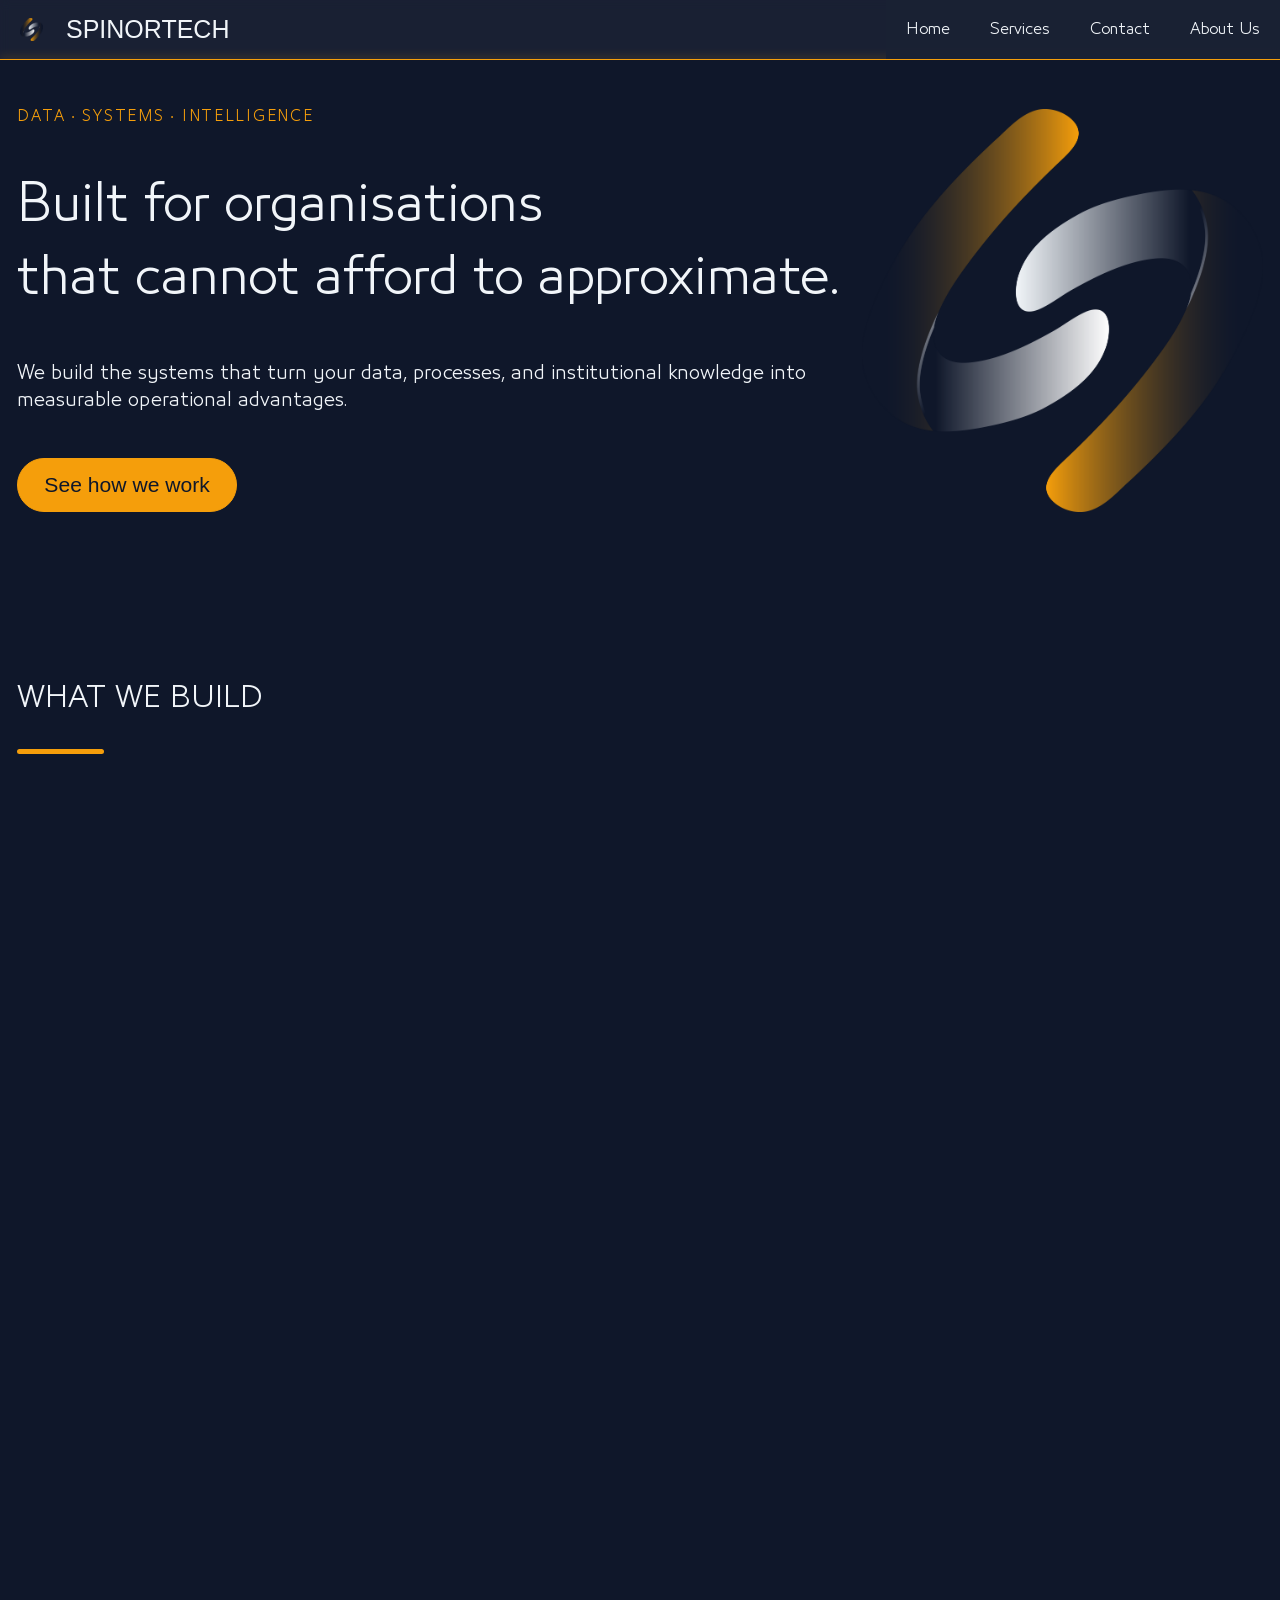
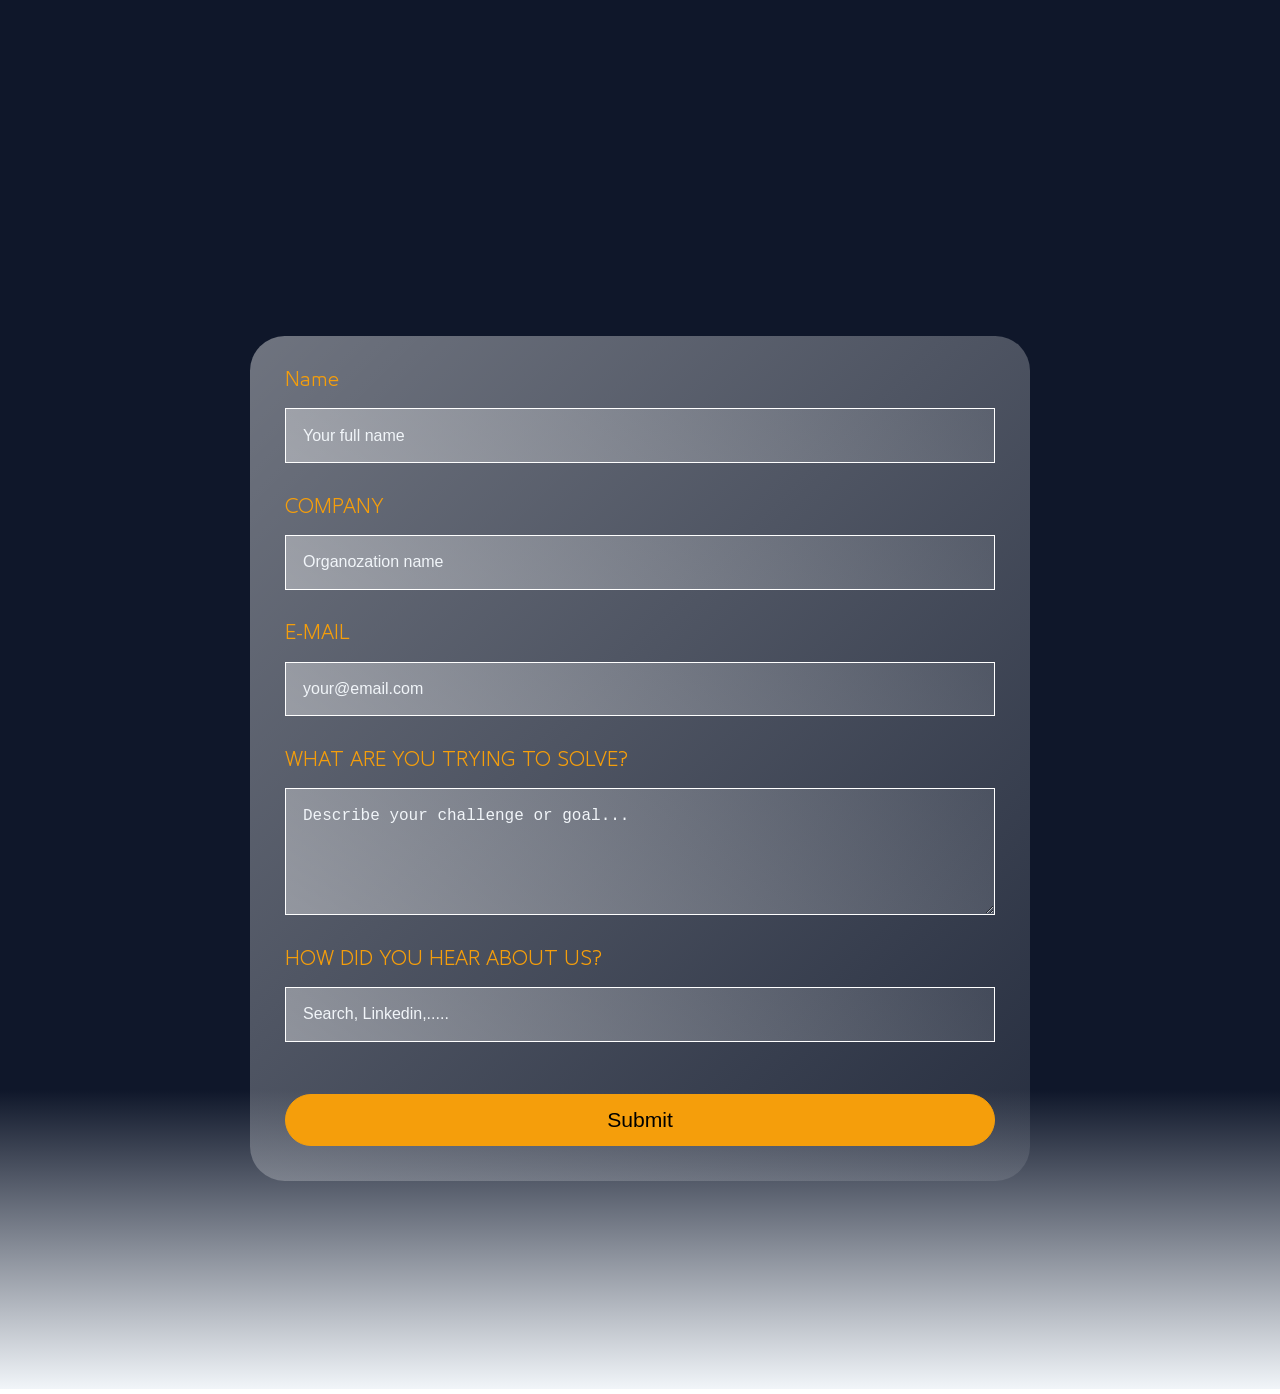
<file: index.html>
<!doctype html>
<html lang="en" id="html">
  <head>
    <meta charset="UTF-8" />
    <meta
      property="og:title"
      content="B2B Technology / Data-Driven Marketing Services"
    />
    <meta property="og:url" content="https://spinortech.io" />
    <meta
      property="og:description"
      content="Intelligent Marketing, Data Analysis, and Digital Automation for small and medium businesses."
    />

    <meta property="og:image" content="public/icon.jpeg" />
    <meta property="og:image:url" content="public/icon.jpeg" />
    <meta property="og:image:width" content="1200" />
    <meta property="og:image:height" content="630" />
    <meta property="og:type" content="website" />
    <meta name="viewport" content="width=device-width, initial-scale=1.0" />
    <meta
      name="description"
      content="We connect marketing actions directly to revenue outcomes using end-to-end data pipelines, not vanity metrics. Most intelligent marketing teams stop at dashboards. Spinortech closes the causal loop."
    />
    <meta property="fb:app_id" content="966242223397117" />
    <meta name="author" content="Spinortech" />
    <meta
      name="keywords"
      content="Intelligent Marketing, Data Analysis, and Digital Automation for small and medium businesses."
    />
    <link rel="icon" type="image/x-icon" href="public/icon_no_pad.png" />
    <link rel="stylesheet" type="text/css" href="./CSS/navbar.css" />
    <link rel="stylesheet" type="text/css" href="./CSS/slider.css" />
    <link rel="stylesheet" type="text/css" href="./CSS/index.css" />
    <link rel="stylesheet" type="text/css" href="./CSS/form.css" />
    <link rel="stylesheet" type="text/css" href="./CSS/spinner.css" />
    <title>Spinortech | Home</title>
  </head>
  <script src="https://formgrid.dev/embed.js" async></script>
  <script src="FetchForm.js" defer></script>
  <script src="https://unpkg.com/aos@2.3.1/dist/aos.js"></script>
  <link href="https://unpkg.com/aos@2.3.1/dist/aos.css" rel="stylesheet" />

  <script src="index.js" defer></script>
  <!-- Body -->

  <body class="home">
    <nav>
      <div class="navbar" id="navbar">
        <button class="logo" onclick="window.location.href = './'">
          <img
            src="public/icon.webp"
            alt="Spinortech Logo"
            class="logo-image"
          />
          <div class="logoName">SPINORTECH</div>
        </button>

        <ul class="nav-links" id="NavDropMenu">
          <li>
            <a href="./"><span class="RaiseLine">Home</span></a>
          </li>
          <li>
            <a href="./services"><span class="RaiseLine">Services</span></a>
          </li>
          <li>
            <a href="./contact"><span class="RaiseLine">Contact</span></a>
          </li>
          <li>
            <a href="./about"><span class="RaiseLine">About Us</span></a>
          </li>
        </ul>
        <button
          class="NavDropButton"
          id="NavDropButton"
          onclick="DropDownFunction()"
        >
          <div class="hamburger" id="hamburger">
            <span></span>
            <span></span>
            <span></span>
          </div>
        </button>
      </div>
    </nav>

    <div class="slider_container">
      <div class="slider_container_wrapper">
        <header class="background_logo_right fadeIn">
          <div class="hero">
            <div class="description">DATA ⋅ SYSTEMS ⋅ INTELLIGENCE</div>
            <div class="display">
              Built for organisations <br />
              that cannot afford to approximate.
            </div>
            <p>
              We build the systems that turn your data, processes, and
              institutional knowledge into measurable operational advantages.
            </p>
            <button class="CTA_button">
              <a href="./services" class="cta-button">See how we work</a>
            </button>
          </div>
        </header>

        <section>
          <h2 class="bgc" data-aos="fade-up">WHAT WE BUILD</h2>
          <div class="line_division_short" data-aos="fade-up"></div>
          <div class="list_of_boxes" data-aos="fade-up">
            <div class="section_box" data-aos="fade-up">
              <p class="sc">01</p>
              <h3 class="bdf">Local Language Models</h3>
              <p class="ft">
                An AI that knows your field. Built from your documents - not the
                internet. Deployed on your infrastructure.
              </p>
            </div>
            <div class="section_box" data-aos="fade-up">
              <p class="sc">02</p>
              <h3 class="bdf">Intelligent Marketing</h3>
              <p class="ft">
                Marketing decisions grounded incausality, not correlation. We
                measure what causes revenue.
              </p>
            </div>
            <div class="section_box" data-aos="fade-up">
              <p class="sc">03</p>
              <h3 class="bdf">Digital Automation</h3>
              <p class="ft">
                We eliminate workflows, not just automate steps. Operational
                pipelines that scale without headcount.
              </p>
            </div>
          </div>
        </section>
      </div>

      <div class="full_width_section" data-aos="fade-up">
        <div class="slider_container_wrapper">
          <div class="full_width_content">
            <div class="left_description" data-aos="fade-up">
              <h2 class="sc">HOW WE THINK</h2>
              <div class="line_division_short"></div>
              <h3>The Spinortech standard</h3>
            </div>
            <div class="enumerate_bullets" data-aos="fade-up">
              <div class="enumerate_item">
                • We ask pointed questions before offering solutions.
              </div>
              <div class="enumerate_item">
                • We push back on vague goals and replace them with measurable
                ones.
              </div>

              <div class="enumerate_item">
                • We prefer fewer promises and stricter accountability..
              </div>

              <div class="enumerate_item">
                • We treat decisions as hypotheses to be tested, not options to
                be defended.
              </div>
            </div>
          </div>
        </div>
      </div>
      <div class="slider_container_wrapper">
        <section>
          <h2 class="sc_on_desktop_h1" data-aos="fade-up">
            We start with a conversation, not a pitch.
          </h2>
          <p class="ft indent" data-aos="fade-up">
            Tell us what you are working with your data, <br />
            your constraints,your goals.<br />
            We will tell you honestly whether we can help.
          </p>
          <div class="indent ft" data-aos="fade-up">
            <span class="sc">―</span> No sales call. No deck. Just a
            conversation.<br />
            <span class="sc">―</span> We will tell you if we are not the right
            fit.<br />
            <span class="sc">―</span> Every engagement begins with a
            diagnostic.<br />
          </div>
          <!--  Form  -->
          <form id="contactForm">
            <label for="client_name">Name</label>
            <input
              class="inputAllTypes"
              type="text"
              id="client_name"
              name="client_name"
              value=""
              placeholder="Your full name"
            />
            <label for="client_company">COMPANY</label>
            <input
              class="inputAllTypes"
              type="text"
              id="client_company"
              name="client_company"
              value=""
              placeholder="Organozation name"
            />

            <!-- Honeypot Field (Invisible to humans) -->
            <div class="secondary_email">
              <label for="client_secondary_email">Secondary email</label>
              <input
                autocomplete="off"
                class="inputAllTypes"
                type="email"
                id="client_secondary_email"
                name="client_secondary_email"
                value=""
                placeholder="your@email.com"
              />
            </div>
            <label for="client_email">E-MAIL</label>
            <input
              class="inputAllTypes"
              type="email"
              id="client_email"
              name="client_email"
              value=""
              placeholder="your@email.com"
            />
            <label for="client_challenge">WHAT ARE YOU TRYING TO SOLVE?</label>
            <textarea
              class="inputAllTypes"
              id="client_challenge"
              name="client_challenge"
              value=""
              placeholder="Describe your challenge or goal..."
              rows="5"
              cols="50"
            ></textarea>
            <label for="client_hear_about">HOW DID YOU HEAR ABOUT US?</label>
            <input
              class="inputAllTypes"
              type="text"
              id="client_hear_about"
              name="client_hear_about"
              value=""
              placeholder="Search, Linkedin,....."
            />
            <div id="formMessage"></div>
            <input type="submit" value="Submit" class="CTA_button submit" />
          </form>
        </section>
        <div style="padding-top: 4rem"></div>
      </div>
    </div>
  </body>
  <script>
    AOS.init();
  </script>
</html>
</file>
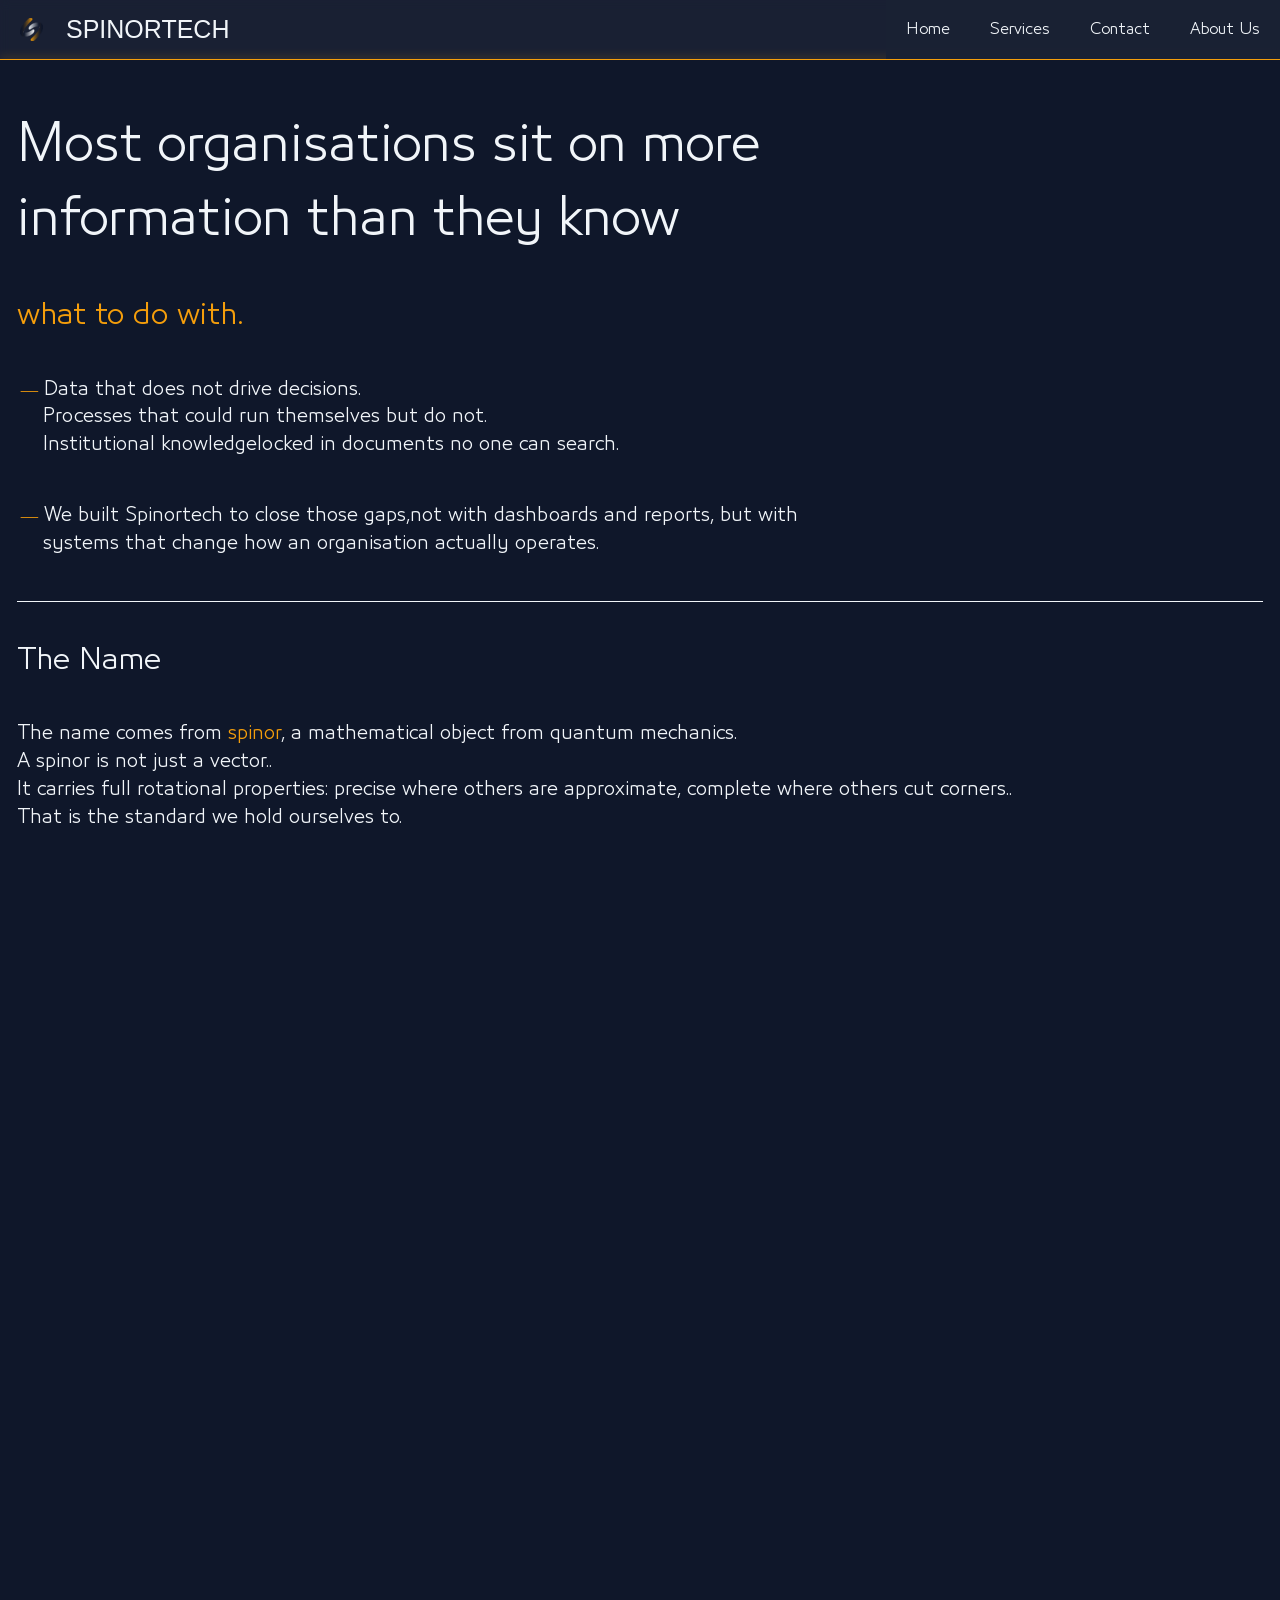
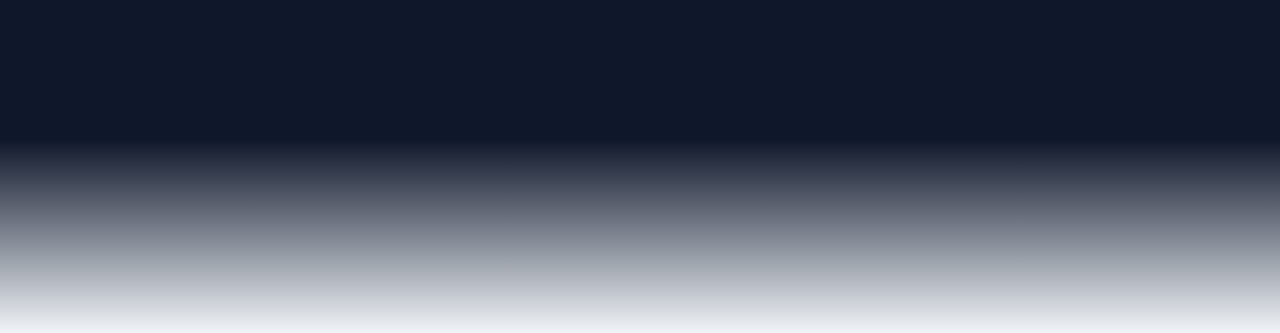
<file: about.html>
<!doctype html>
<html lang="en" id="html">
  <head>
    <meta charset="UTF-8" />
    <meta
      property="og:title"
      content="B2B Technology / Data-Driven Marketing Services"
    />
    <meta property="og:url" content="https://spinortech.io" />
    <meta
      property="og:description"
      content="Intelligent Marketing, Data Analysis, and Digital Automation for small and medium businesses."
    />
    <meta property="og:image" content="public/icon.jpeg" />
    <meta property="og:image:url" content="public/icon.jpeg" />
    <meta property="og:image:width" content="1200" />
    <meta property="og:image:height" content="630" />
    <meta property="og:type" content="website" />
    <meta name="viewport" content="width=device-width, initial-scale=1.0" />
    <meta
      name="description"
      content="We connect marketing actions directly to revenue outcomes using end-to-end data pipelines, not vanity metrics. Most intelligent marketing teams stop at dashboards. Spinortech closes the causal loop."
    />
    <meta property="fb:app_id" content="966242223397117" />
    <meta name="author" content="Spinortech" />
    <meta
      name="keywords"
      content="Intelligent Marketing, Data Analysis, and Digital Automation for small and medium businesses."
    />
    <link rel="icon" type="image/x-icon" href="public/icon_no_pad.png" />
    <link rel="stylesheet" type="text/css" href="./CSS/navbar.css" />
    <link rel="stylesheet" type="text/css" href="./CSS/slider.css" />
    <link rel="stylesheet" type="text/css" href="./CSS/index.css" />
    <link rel="stylesheet" type="text/css" href="./CSS/form.css" />
    <title>Spinortech | About</title>
  </head>
  <script src="https://unpkg.com/aos@2.3.1/dist/aos.js"></script>
  <link href="https://unpkg.com/aos@2.3.1/dist/aos.css" rel="stylesheet" />
  <script src="index.js" defer></script>
  <!-- Body -->

  <body class="about">
    <nav>
      <div class="navbar" id="navbar">
        <button class="logo" onclick="window.location.href = './'">
          <img
            src="public/icon.webp"
            alt="Spinortech Logo"
            class="logo-image"
          />
          <div class="logoName">SPINORTECH</div>
        </button>

        <ul class="nav-links" id="NavDropMenu">
          <li>
            <a href="./"><span class="RaiseLine">Home</span></a>
          </li>
          <li>
            <a href="./services"><span class="RaiseLine">Services</span></a>
          </li>
          <li>
            <a href="./contact"><span class="RaiseLine">Contact</span></a>
          </li>
          <li>
            <a href="./about"><span class="RaiseLine">About Us</span></a>
          </li>
        </ul>
        <button
          class="NavDropButton"
          id="NavDropButton"
          onclick="DropDownFunction()"
        >
          <div class="hamburger" id="hamburger">
            <span></span>
            <span></span>
            <span></span>
          </div>
        </button>
      </div>
    </nav>

    <div class="slider_container">
      <div class="slider_container_wrapper">
        <header>
          <div class="flex_gap_normal">
            <div class="hero fadeIn" style="padding: 0">
              <div class="display">
                Most organisations sit on more information than they know
              </div>
              <h2 class="sc">what to do with.</h2>
              <p class="indent" style="text-indent: -1.3rem">
                <span class="sc">―</span>
                Data that does not drive decisions.
                <br />
                Processes that could run themselves but do not. <br />
                Institutional knowledgelocked in documents no one can search.
              </p>

              <p class="indent" style="text-indent: -1.3rem">
                <span class="sc">―</span>
                We built Spinortech to close those gaps,not with dashboards and
                reports, but with systems that change how an organisation
                actually operates.
              </p>
            </div>
            <div class="line_division_long" data-aos="fade-up"></div>
            <h2 data-aos="fade-up">The Name</h2>
            <p data-aos="fade-up">
              The name comes from <span class="sc">spinor</span>, a mathematical
              object from quantum mechanics.<br />
              A spinor is not just a vector..<br />
              It carries full rotational properties: precise where others are
              approximate, complete where others cut corners..<br />
              That is the standard we hold ourselves to.
            </p>

            <div class="line_division_long" data-aos="fade-up"></div>
            <h2 data-aos="fade-up">Philosophy</h2>
            <div class="boxes-45" data-aos="fade-up">
              <div class="section_box_dark">
                <p class="ft">
                  We ask pointed questions before offering solutions
                </p>
              </div>
              <div class="section_box_dark">
                <p class="ft">
                  We push back on vague goals and replace them with measurable
                  ones.
                </p>
              </div>
              <div class="section_box_dark">
                <p class="ft">
                  We prefer fewer promises and stricter accountability.
                </p>
              </div>
              <div class="section_box_dark">
                <p class="ft">
                  We treat decisions as hypotheses to be tested, not opinions to
                  be defended.
                </p>
              </div>
            </div>

            <div class="line_division_long" data-aos="fade-up"></div>
            <h2 data-aos="fade-up">Who We Work With?</h2>
            <div class="enumerate_bullets indent" data-aos="fade-up">
              <p>• We ask pointed questions before offering solutions.<br /></p>
              <p>
                • We push back on vague goals and replace them with measurable
                ones.<br />
              </p>
              <p>
                • We prefer fewer promises and stricter accountability. <br />
              </p>

              <p>
                • We treat decisions as hypotheses to be tested, not opinions to
                be defended.
              </p>
            </div>

            <button class="CTA_button" data-aos="fade-up">
              <a href="./contact" class="cta-button">Start a conversations</a>
            </button>
          </div>
        </header>
        <div style="padding-top: 4rem"></div>
      </div>
    </div>
  </body>
  <script>
    AOS.init();
  </script>
</html>
</file>
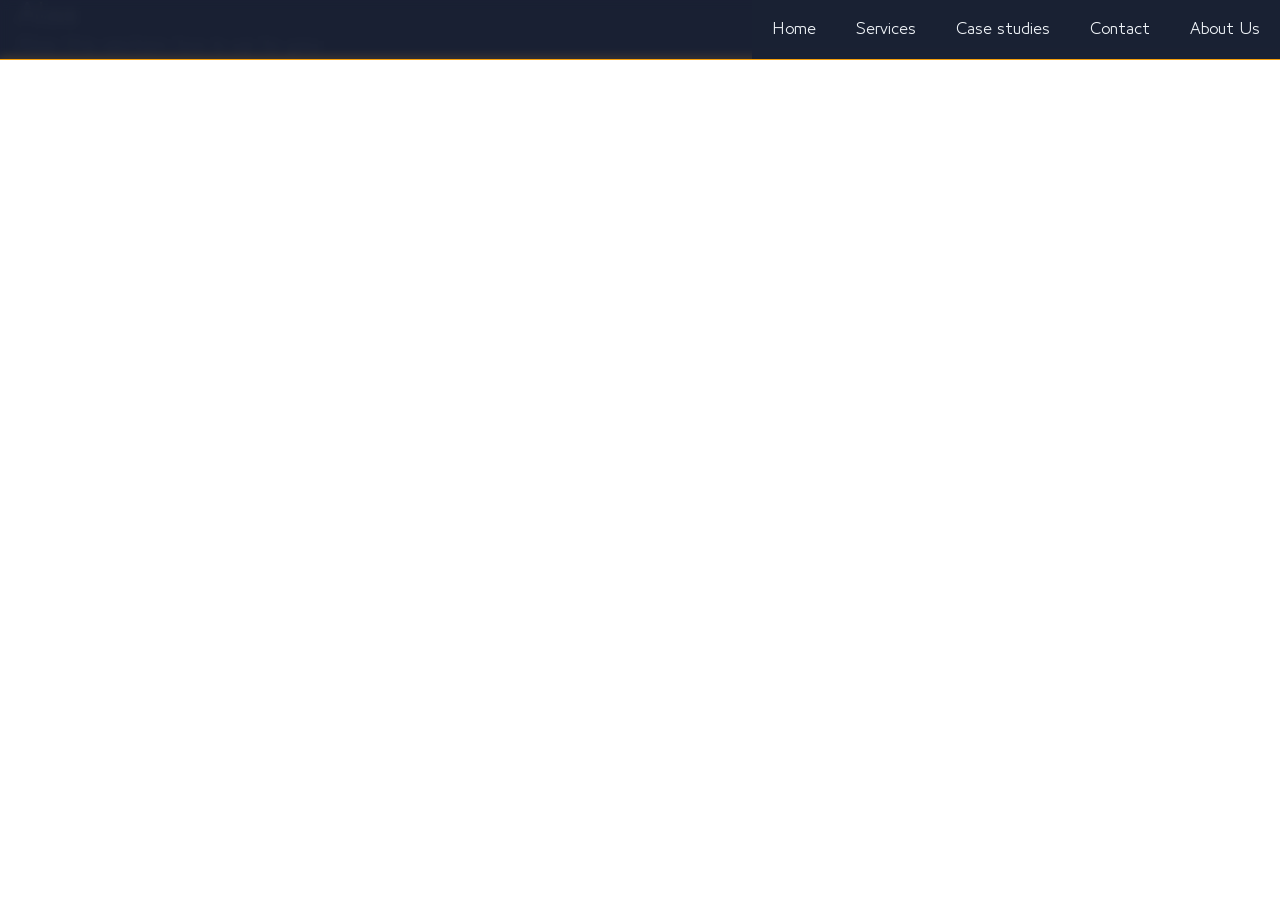
<file: case-studies.html>
<!doctype html>
<html lang="en" id="html" class="contact">
  <head>
    <meta charset="UTF-8" />
    <meta
      property="og:title"
      content="B2B Technology / Data-Driven Marketing Services"
    />
    <meta property="og:url" content="/spinortech/" />
    <meta
      property="og:description"
      content="Intelligent Marketing, Data Analysis, and Digital Automation for small and medium businesses."
    />
    <meta property="og:image" content="public/icon.jpeg" />
    <meta property="og:image:url" content="public/icon.jpeg" />
    <meta property="og:image:width" content="1200" />
    <meta property="og:image:height" content="630" />
    <meta property="og:type" content="website" />
    <meta name="viewport" content="width=device-width, initial-scale=1.0" />
    <meta
      name="description"
      content="We connect marketing actions directly to revenue outcomes using end-to-end data pipelines, not vanity metrics. Most intelligent marketing teams stop at dashboards. Spinortech closes the causal loop."
    />
    <meta property="fb:app_id" content="966242223397117" />
    <meta name="author" content="Spinortech" />
    <meta
      name="keywords"
      content="Intelligent Marketing, Data Analysis, and Digital Automation for small and medium businesses."
    />
    <link rel="icon" type="image/x-icon" href="public/icon_no_pad.png" />
    <link rel="stylesheet" type="text/css" href="./CSS/navbar.css" />
    <link rel="stylesheet" type="text/css" href="./CSS/slider.css" />
    <link rel="stylesheet" type="text/css" href="./CSS/index.css" />
    <title>Spinortech | Case studies</title>
  </head>
  <script src="index.js" defer></script>

  <body>
    <nav>
      <div class="navbar">
        <button class="logo" onclick="window.location.href = './'">
          <!-- <img
            src="public/icon.webp"
            alt="Spinortech Logo"
            class="logo-image"
          />
          <div class="logoName">Spinortech</div> -->
        </button>
        <ul class="nav-links" id="NavDropMenu">
          <li><a href="./">Home</a></li>
          <li><a href="./services">Services</a></li>
          <li><a href="./case-studies">Case studies</a></li>
          <li><a href="./contact">Contact</a></li>
          <li><a href="./about">About Us</a></li>
        </ul>
        <button
          class="NavDropButton"
          id="NavDropButton"
          onclick="DropDownFunction()"
        >
          ☰
        </button>
      </div>
    </nav>

    <div class="slider_container" id="slider_container">
      <section class="solution_who_we">
        <div class="solution_statement">
          <h2>Alaa</h2>
          <p>Alaa this section too is up to you</p>
        </div>
      </section>
    </div>
  </body>
</html>
</file>
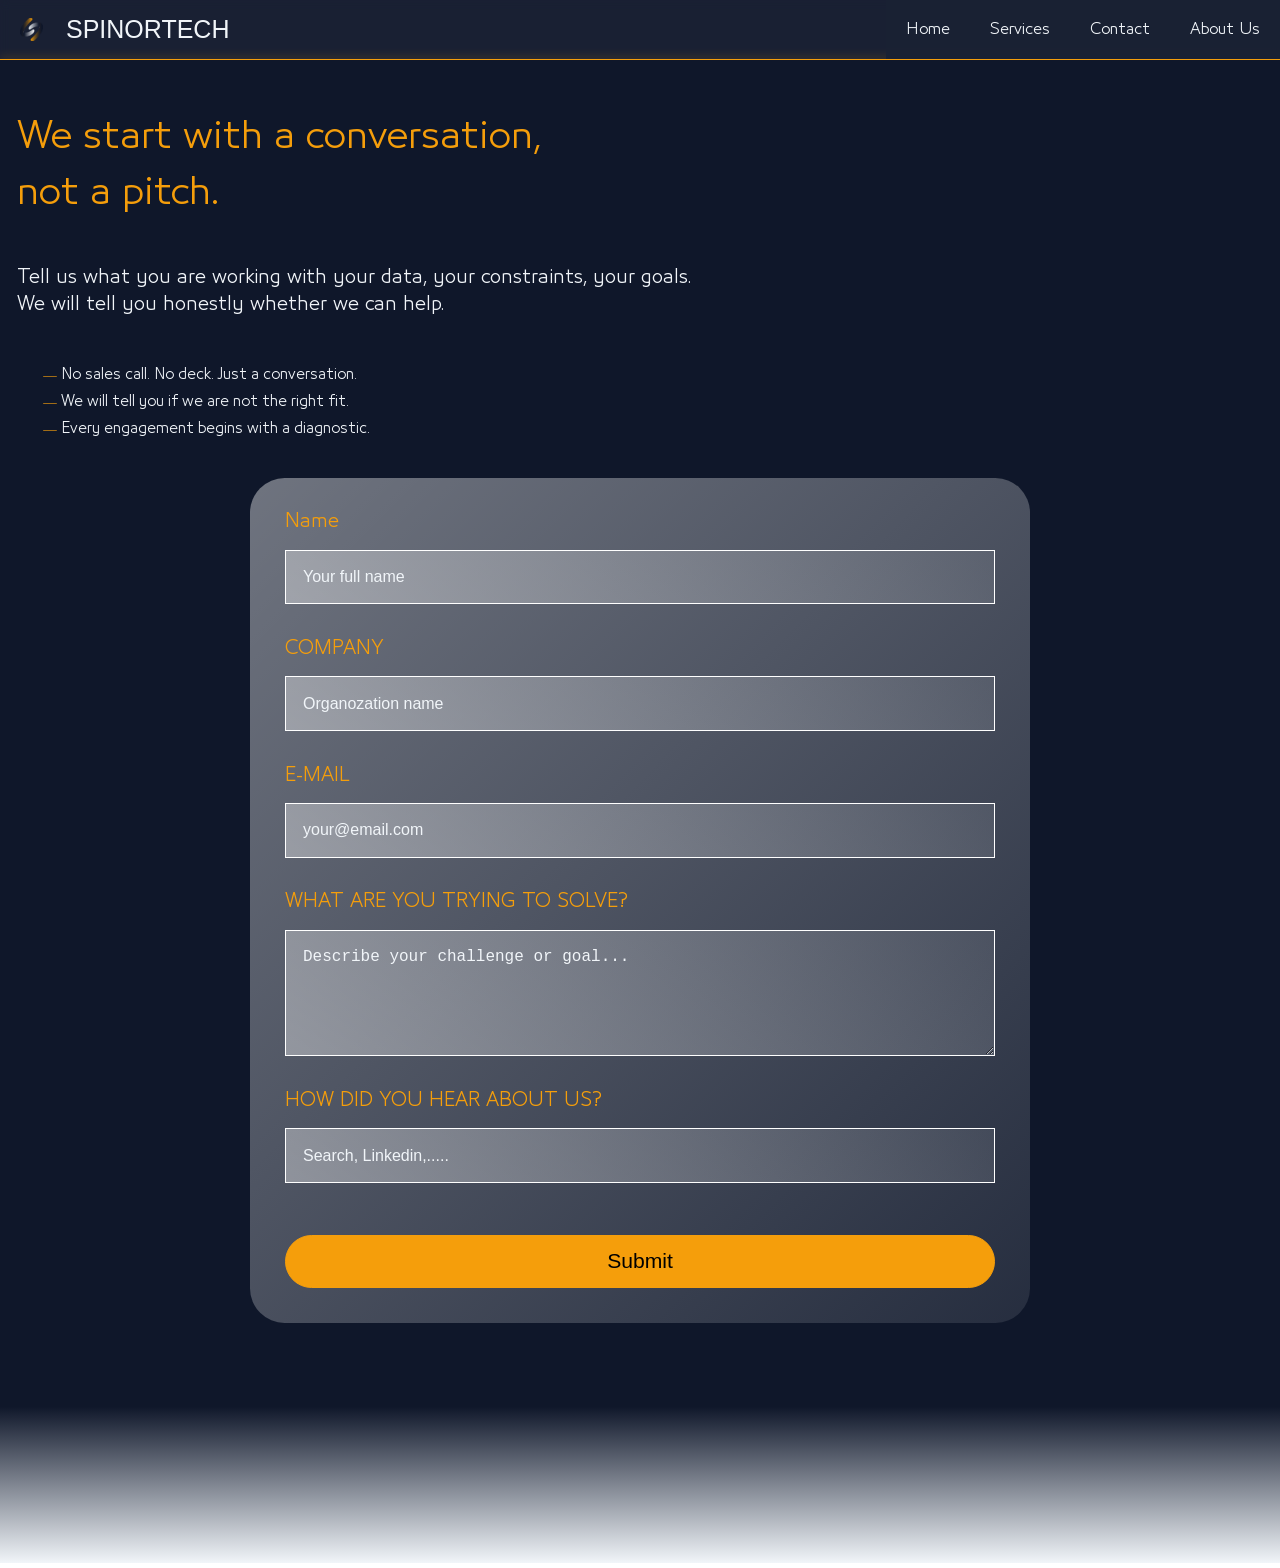
<file: contact.html>
<!doctype html>
<html lang="en" id="html">
  <head>
    <meta charset="UTF-8" />
    <meta
      property="og:title"
      content="B2B Technology / Data-Driven Marketing Services"
    />
    <meta property="og:url" content="https://spinortech.io" />
    <meta
      property="og:description"
      content="Intelligent Marketing, Data Analysis, and Digital Automation for small and medium businesses."
    />
    <meta property="og:image" content="public/icon.jpeg" />
    <meta property="og:image:url" content="public/icon.jpeg" />
    <meta property="og:image:width" content="1200" />
    <meta property="og:image:height" content="630" />
    <meta property="og:type" content="website" />
    <meta name="viewport" content="width=device-width, initial-scale=1.0" />
    <meta
      name="description"
      content="We connect marketing actions directly to revenue outcomes using end-to-end data pipelines, not vanity metrics. Most intelligent marketing teams stop at dashboards. Spinortech closes the causal loop."
    />
    <meta property="fb:app_id" content="966242223397117" />
    <meta name="author" content="Spinortech" />
    <meta
      name="keywords"
      content="Intelligent Marketing, Data Analysis, and Digital Automation for small and medium businesses."
    />
    <link rel="icon" type="image/x-icon" href="public/icon_no_pad.png" />
    <link rel="stylesheet" type="text/css" href="./CSS/navbar.css" />
    <link rel="stylesheet" type="text/css" href="./CSS/slider.css" />
    <link rel="stylesheet" type="text/css" href="./CSS/index.css" />
    <link rel="stylesheet" type="text/css" href="./CSS/form.css" />
    <link rel="stylesheet" type="text/css" href="./CSS/spinner.css" />
    <title>Spinortech | Contact</title>
  </head>
  <script src="https://formgrid.dev/embed.js" async></script>
  <script src="https://unpkg.com/aos@2.3.1/dist/aos.js"></script>
  <link href="https://unpkg.com/aos@2.3.1/dist/aos.css" rel="stylesheet" />

  <script src="index.js" defer></script>
  <script src="FetchForm.js" defer></script>
  <!-- Body -->

  <body class="contact">
    <nav>
      <div class="navbar" id="navbar">
        <button class="logo" onclick="window.location.href = './'">
          <img
            src="public/icon.webp"
            alt="Spinortech Logo"
            class="logo-image"
          />
          <div class="logoName">SPINORTECH</div>
        </button>

        <ul class="nav-links" id="NavDropMenu">
          <li>
            <a href="./"><span class="RaiseLine">Home</span></a>
          </li>
          <li>
            <a href="./services"><span class="RaiseLine">Services</span></a>
          </li>
          <li>
            <a href="./contact"><span class="RaiseLine">Contact</span></a>
          </li>
          <li>
            <a href="./about"><span class="RaiseLine">About Us</span></a>
          </li>
        </ul>
        <button
          class="NavDropButton"
          id="NavDropButton"
          onclick="DropDownFunction()"
        >
          <div class="hamburger" id="hamburger">
            <span></span>
            <span></span>
            <span></span>
          </div>
        </button>
      </div>
    </nav>

    <div class="slider_container">
      <div class="slider_container_wrapper">
        <header>
          <div class="hero">
            <div>
              <h3 class="sc bd-700 dsn_desktop">GET IN TOUCH</h3>
              <div class="display sc_on_desktop_h1 fadeIn">
                We start with a conversation, <br />
                not a pitch.
              </div>
            </div>
            <p class="fadeIn">
              Tell us what you are working with your data, your constraints,
              your goals.<br />
              We will tell you honestly whether we can help.
            </p>
            <div class="indent ft fadeIn">
              <span class="sc">―</span> No sales call. No deck. Just a
              conversation.<br />
              <span class="sc">―</span> We will tell you if we are not the right
              fit.<br />
              <span class="sc">―</span> Every engagement begins with a
              diagnostic.<br />
            </div>
          </div>
          <!--  Form  -->
          <form id="contactForm">
            <label for="client_name">Name</label>
            <input
              class="inputAllTypes"
              type="text"
              id="client_name"
              name="client_name"
              value=""
              placeholder="Your full name"
            />
            <label for="client_company">COMPANY</label>
            <input
              class="inputAllTypes"
              type="text"
              id="client_company"
              name="client_company"
              value=""
              placeholder="Organozation name"
            />

            <!-- Honeypot Field (Invisible to humans) -->
            <div class="secondary_email">
              <label for="client_secondary_email">Secondary email</label>
              <input
                autocomplete="off"
                class="inputAllTypes"
                type="email"
                id="client_secondary_email"
                name="client_secondary_email"
                value=""
                placeholder="your@email.com"
              />
            </div>
            <label for="client_email">E-MAIL</label>
            <input
              class="inputAllTypes"
              type="email"
              id="client_email"
              name="client_email"
              value=""
              placeholder="your@email.com"
            />
            <label for="client_challenge">WHAT ARE YOU TRYING TO SOLVE?</label>
            <textarea
              class="inputAllTypes"
              id="client_challenge"
              name="client_challenge"
              value=""
              placeholder="Describe your challenge or goal..."
              rows="5"
              cols="50"
            ></textarea>
            <label for="client_hear_about">HOW DID YOU HEAR ABOUT US?</label>
            <input
              class="inputAllTypes"
              type="text"
              id="client_hear_about"
              name="client_hear_about"
              value=""
              placeholder="Search, Linkedin,....."
            />
            <div id="formMessage"></div>
            <input type="submit" value="Submit" class="CTA_button submit" />
          </form>
        </header>
        <div style="padding-top: 4rem"></div>
      </div>
    </div>
  </body>
  <script>
    AOS.init();
  </script>
</html>
</file>
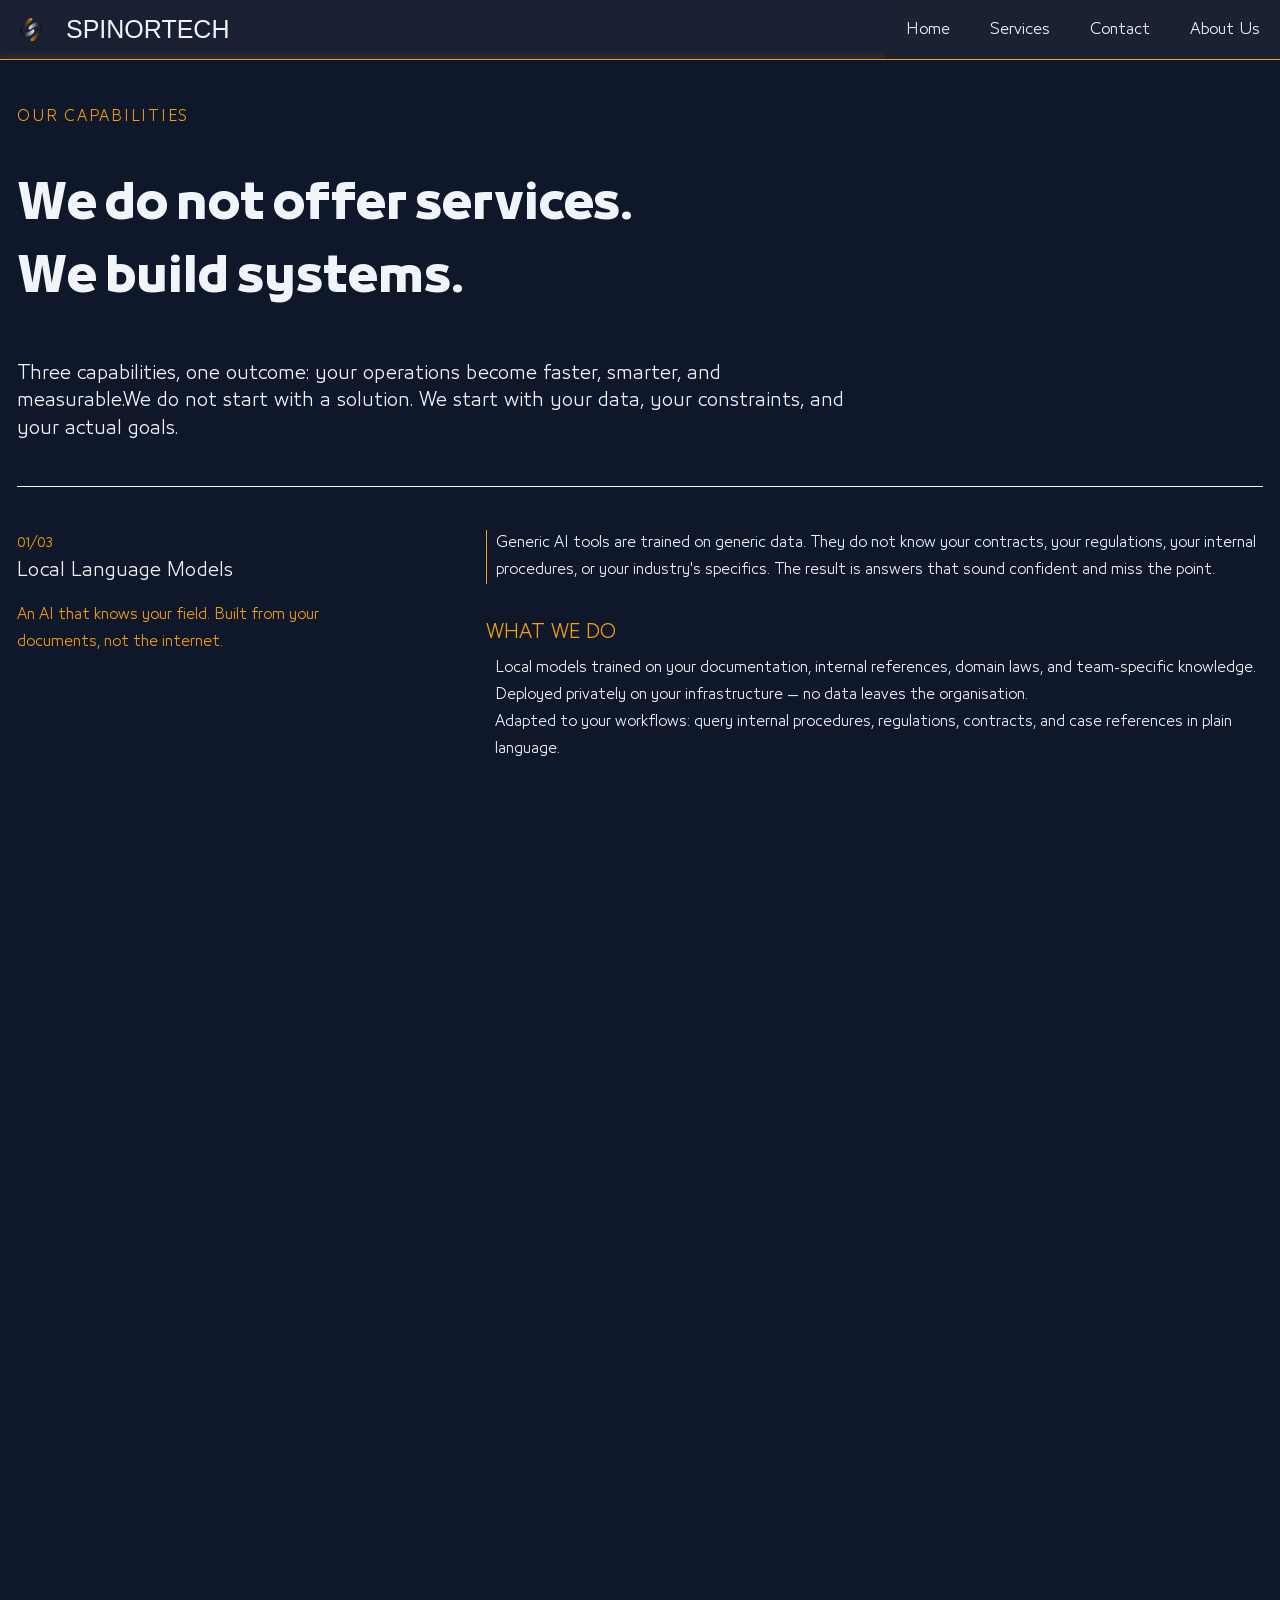
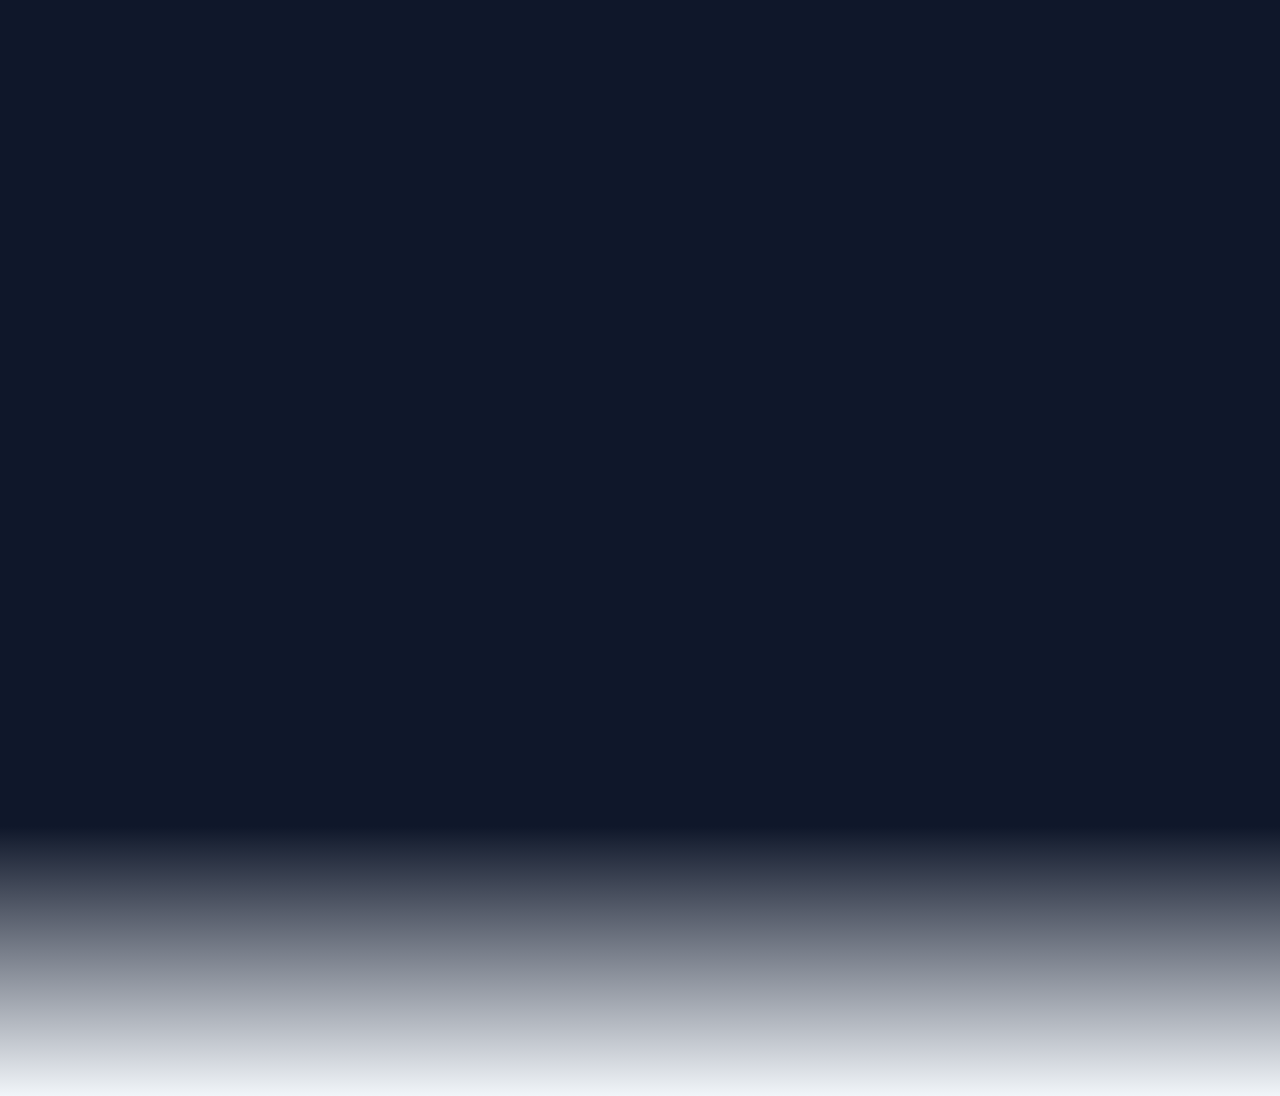
<file: services.html>
<!doctype html>
<html lang="en" id="html">
  <head>
    <meta charset="UTF-8" />
    <meta
      property="og:title"
      content="B2B Technology / Data-Driven Marketing Services"
    />
    <meta property="og:url" content="https://spinortech.io" />
    <meta
      property="og:description"
      content="Intelligent Marketing, Data Analysis, and Digital Automation for small and medium businesses."
    />
    <meta property="og:image" content="public/icon.jpeg" />
    <meta property="og:image:url" content="public/icon.jpeg" />
    <meta property="og:image:width" content="1200" />
    <meta property="og:image:height" content="630" />
    <meta property="og:type" content="website" />
    <meta name="viewport" content="width=device-width, initial-scale=1.0" />
    <meta
      name="description"
      content="We connect marketing actions directly to revenue outcomes using end-to-end data pipelines, not vanity metrics. Most intelligent marketing teams stop at dashboards. Spinortech closes the causal loop."
    />
    <meta property="fb:app_id" content="966242223397117" />
    <meta name="author" content="Spinortech" />
    <meta
      name="keywords"
      content="Intelligent Marketing, Data Analysis, and Digital Automation for small and medium businesses."
    />
    <link rel="icon" type="image/x-icon" href="public/icon_no_pad.png" />
    <link rel="stylesheet" type="text/css" href="./CSS/navbar.css" />
    <link rel="stylesheet" type="text/css" href="./CSS/slider.css" />
    <link rel="stylesheet" type="text/css" href="./CSS/index.css" />
    <link rel="stylesheet" type="text/css" href="./CSS/form.css" />
    <title>Spinortech | Services</title>
  </head>
  <script src="https://unpkg.com/aos@2.3.1/dist/aos.js"></script>
  <link href="https://unpkg.com/aos@2.3.1/dist/aos.css" rel="stylesheet" />

  <script src="index.js" defer></script>
  <!-- Body -->

  <body class="services">
    <nav>
      <div class="navbar" id="navbar">
        <button class="logo" onclick="window.location.href = './'">
          <img
            src="public/icon.webp"
            alt="Spinortech Logo"
            class="logo-image"
          />
          <div class="logoName">SPINORTECH</div>
        </button>

        <ul class="nav-links" id="NavDropMenu">
          <li>
            <a href="./"><span class="RaiseLine">Home</span></a>
          </li>
          <li>
            <a href="./services"><span class="RaiseLine">Services</span></a>
          </li>
          <li>
            <a href="./contact"><span class="RaiseLine">Contact</span></a>
          </li>
          <li>
            <a href="./about"><span class="RaiseLine">About Us</span></a>
          </li>
        </ul>
        <button
          class="NavDropButton"
          id="NavDropButton"
          onclick="DropDownFunction()"
        >
          <div class="hamburger" id="hamburger">
            <span></span>
            <span></span>
            <span></span>
          </div>
        </button>
      </div>
    </nav>

    <div class="slider_container">
      <div class="slider_container_wrapper">
        <header>
          <div class="flex_gap_normal">
            <div class="hero fadeIn" style="padding: 0">
              <div class="description">OUR CAPABILITIES</div>
              <div class="display">
                We do not offer services. <br />
                We build systems.
              </div>
              <p>
                Three capabilities, one outcome: your operations become faster,
                smarter, and measurable.We do not start with a solution. We
                start with your data, your constraints, and your actual goals.
              </p>
            </div>
            <div class="line_division_long" data-aos="fade-up"></div>
            <div class="flex_gap_normal wrap_left_right">
              <div class="left_part_decription" data-aos="fade-up">
                <p class="sc ft">01/03</p>
                <p>Local Language Models</p>
                <p class="ft sc">
                  An AI that knows your field. Built from your documents, not
                  the internet.
                </p>
              </div>
              <div class="indent_big flex_gap_small">
                <p class="ft bd-left" data-aos="fade-up">
                  Generic AI tools are trained on generic data. They do not know
                  your contracts, your regulations, your internal procedures, or
                  your industry's specifics. The result is answers that sound
                  confident and miss the point.
                </p>
                <div style="height: 1rem" data-aos="fade-up"></div>
                <p class="sc" data-aos="fade-up">WHAT WE DO</p>
                <p class="ft indent_small" data-aos="fade-up">
                  Local models trained on your documentation, internal
                  references, domain laws, and team-specific knowledge. <br />
                  Deployed privately on your infrastructure — no data leaves the
                  organisation. <br />
                  Adapted to your workflows: query internal procedures,
                  regulations, contracts, and case references in plain language.
                  <br />
                </p>
                <div style="height: 1rem"></div>
                <p class="sc" data-aos="fade-up">WHO IT IS</p>
                <p class="ft indent_small" data-aos="fade-up">
                  Legal entities, regulated industries, and organisations with
                  large internal knowledge bases that cannot be shared with
                  third-party AI platforms
                </p>
                <div style="height: 1rem"></div>

                <div class="section_box_dark" data-aos="fade-up">
                  <p>THE OUTCOME</p>
                  <p class="ft">
                    Your team gets answers grounded in your actual documents,
                    not the internet's best guess.
                  </p>
                </div>
              </div>
            </div>

            <!-- _______________________________________________________________________________________________________ -->
            <div class="line_division_long" data-aos="fade-up"></div>
            <div class="flex_gap_normal wrap_left_right">
              <div class="left_part_decription" data-aos="fade-up">
                <p class="sc ft">02/03</p>
                <p>Intelligent Marketing</p>
                <p class="ft sc">
                  Marketing decisions grounded in causality, not correlation.
                </p>
              </div>
              <div class="indent_big flex_gap_small">
                <p class="ft bd-left" data-aos="fade-up">
                  Most teams measure what is easy — clicks, impressions, open
                  rates. We measure what matters: which actions caused revenue,
                  and which ones just looked good in a report.
                </p>
                <div style="height: 1rem"></div>
                <p class="sc" data-aos="fade-up">WHAT WE DO</p>
                <p class="ft indent_small" data-aos="fade-up">
                  Campaign attribution tied to revenue outcomes. <br />
                  Causal modelling — not just correlation dashboards. <br />
                  Decision frameworks that replace gut-feel with evidence.
                  <br />
                  Social media content developed with measurable engagement
                  goals and defined target audiences. <br />
                  AI-assisted SEO and GEO optimization built for discoverability
                  across search engines and generative AI platforms.
                </p>
                <div style="height: 1rem"></div>
                <p class="sc" data-aos="fade-up">WHO IT IS</p>
                <p class="ft indent_small" data-aos="fade-up">
                  Organisations that generate marketing and operational data but
                  cannot turn it into decisions. <br />
                  Growth-stage companies that need causal models, not more
                  dashboards.
                </p>
                <div style="height: 1rem"></div>
                <div class="section_box_dark" data-aos="fade-up">
                  <p>THE OUTCOME</p>
                  <p class="ft">
                    You stop optimising for metrics. You start optimising for
                    outcomes.
                  </p>
                </div>
              </div>
            </div>

            <!-- _______________________________________________________________________________________________________ -->
            <div class="line_division_long" data-aos="fade-up"></div>
            <div class="flex_gap_normal wrap_left_right">
              <div class="left_part_decription" data-aos="fade-up">
                <p class="sc ft">03/03</p>
                <p>Digital Automation</p>
                <p class="ft sc">
                  We eliminate workflows, not just automate steps.
                </p>
              </div>
              <div class="indent_big flex_gap_small">
                <p class="ft bd-left" data-aos="fade-up">
                  Automating a broken process just breaks it faster. Most
                  automation tools speed up individual steps — the bottleneck
                  moves, it does not disappear.
                </p>
                <div style="height: 1rem"></div>
                <p class="sc" data-aos="fade-up">WHAT WE DO</p>
                <p class="ft indent_small" data-aos="fade-up">
                  Workflow audit and full redesign.<br />
                  Automated decision systems tied to live data.<br />
                  Operational pipelines that scale without adding headcount.
                </p>
                <div style="height: 1rem"></div>
                <p class="sc" data-aos="fade-up">WHO IT IS</p>
                <p class="ft indent_small" data-aos="fade-up">
                  Businesses and legal entities looking to automate operations,
                  compliance workflows, and decision processes, without adding
                  headcount.
                </p>
                <div style="height: 1rem"></div>
                <div class="section_box_dark" data-aos="fade-up">
                  <p>THE OUTCOME</p>
                  <p class="ft">
                    Your team stops managing processes. It starts managing
                    outcomes.
                  </p>
                </div>
              </div>
            </div>

            <p data-aos="fade-up">Your operation has a gap. Let's find it.</p>
            <button class="CTA_button" data-aos="fade-up">
              <a href="./contact" class="cta-button">Book a diagnostic</a>
            </button>
          </div>
        </header>
        <div style="padding-top: 4rem"></div>
      </div>
    </div>
  </body>
  <script>
    AOS.init();
  </script>
</html>
</file>
<file: CSS/navbar.css>
nav {
  position: fixed;
  top: 0;
  left: 0;
  width: 100%;
  display: flex;
  justify-content: center;
  height: var(--navbar_height);
  box-sizing: border-box;
  z-index: 1000;
}
.navbar {
  display: flex;
  justify-content: center;
  align-items: center;
  padding: 0rem 0rem;
  box-sizing: border-box;
  width: 100%;
  height: 100%;
  max-width: var(--max-width);
}

.NavDropButton {
  position: absolute;
  top: 0;
  right: 0;
  color: var(--bkg_color);
  font-weight: 800;
  font-size: 2rem;
  display: flex;
  border: none;
  background-color: transparent;
  height: 100%;
  padding: 1rem;
  box-sizing: border-box;
}

ul {
  display: flex;
  flex-direction: column;
  min-height: 0;
  height: 0;
  overflow: hidden;
  position: fixed;
  top: var(--navbar_height);
  width: 100vw;
  left: 0;
  padding: 0;
  margin: 0;
  box-sizing: border-box;
  transition: 0.5s;
  border-bottom: 1px solid var(--sec_color);
}

li {
  width: 100%;
  min-height: 5rem;
  font-weight: 800;
  border-top: 1px solid var(--main_color);
  box-sizing: border-box;
  display: flex;
  align-items: center;
  justify-content: center;
}

li a {
  display: inline-block;
  color: var(--bkg_color);
  text-decoration: none;
  font-size: var(--h3_font);
  width: 100%;
  height: 100%;
  display: flex;
  align-items: center;
  justify-content: center;
  font-weight: 400;
  background: #1a2234f6;
  backdrop-filter: blur(3px);
  -webkit-backdrop-filter: blur(3px);
  box-sizing: border-box;
}
.ExtendDrow {
  height: calc(5 * 4rem);
}

.logo {
  display: flex;
  align-items: center;
  background-color: transparent;
  border: none;
  cursor: pointer;
  user-select: none;
  height: var(--navbar_height);
  width: 100%;
  justify-content: center;
  background: #1a2234f6;
  backdrop-filter: blur(3px);
  -webkit-backdrop-filter: blur(3px);
}

.logo-image {
  display: none;
}

.logoName {
  font-size: 25px;
  font-weight: bold;
  color: var(--bkg_color);
}

.html_desktop .logoName {
  font-weight: 500;
}

@media (min-width: 1200px) {
  nav {
    border-bottom: 1px solid var(--sec_color);
    background: #1a2234f6;
  }
  html {
    font-size: 10pt;
  }

  .navbar {
    justify-content: space-between;
    backdrop-filter: blur(5px);
    -webkit-backdrop-filter: blur(5px);
  }
  .logo {
    width: fit-content;
    backdrop-filter: blur(0px);
    -webkit-backdrop-filter: blur(0px);
    background: transparent;
  }
  .logo-image {
    display: block;
    height: calc(var(--navbar_height) - 0.5rem);
    margin-right: 0.5rem;
    border-radius: 50%;
  }

  .CTA_button a {
    padding: 0.8rem 1.5rem;
  }
  .NavDropButton {
    display: none;
  }
  ul {
    position: relative;
    display: flex;
    flex-direction: row;
    min-height: 0;
    height: fit-content;
    overflow: auto;
    top: auto;
    width: auto;
    left: auto;
    transition: 0.5s;
    border-bottom: none;
    min-height: unset;
    height: 100%;
    box-sizing: border-box;
    background: transparent;
  }

  li {
    width: fit-content;
    min-height: unset;
    font-weight: 500;
    border-top: none;
    box-sizing: border-box;
    height: 100%;
    background: transparent;
    cursor: pointer;
  }

  .RaiseLine {
    position: relative;
  }
  li a:hover {
    color: var(--sec_color);
    transition: 0.3s;
  }
  li a .RaiseLine::after {
    content: "";
    position: absolute;
    width: 100%;
    height: 1px;
    bottom: -4px; /* Space between text and line */
    left: 0;
    background-color: var(--sec_color); /* Color of the underline */
    transform: scaleX(0);
    transform-origin: bottom left;
    transition: transform 0.3s ease-out;
  }

  li a:hover .RaiseLine::after {
    transform: scaleX(1);
  }
  li a {
    transition: 0.3s;
    color: var(--bkg_color);
    text-decoration: none;
    font-size: 14px;
    padding: 0px 20px;
  }
}
</file>
<file: CSS/slider.css>
.slider_container {
  width: 100%;
  display: flex;
  flex-direction: column;
  align-items: center;
  background: linear-gradient(var(--main_color) 90%, var(--bkg_color) 100%);
  background-attachment: local;
  background-size: cover;
  background-repeat: no-repeat;
  box-sizing: border-box;
}

.slider_container_wrapper {
  display: flex;
  flex-direction: column;
  justify-content: space-around;
  gap: var(--scroll_gap);
  scroll-behavior: smooth;
  max-width: var(--max-width);
  width: 100%;
}
</file>
<file: CSS/index.css>
:root {
  --main_color: #0f172a;
  --sec_color: #f59e0b;
  --bkg_color: #f1f5f9;
  --fill_main_color: #191d2d;
  --fill_dark_color: #e09c281f;
  --max-width: 1800px;
  --navbar_height: 60px;
  --x_padding: 1rem;
  --y_padding: 6rem;
  --display_font: 2.66rem; /*24pt->32px->2.66rem*/
  --h1_font: 2rem; /*18pt->24px-> 2rem*/
  --h2_font: 1.55rem; /*14pt->18.66px->1.55rem*/
  --h3_font: 1.22rem; /*11pt->14.66px->1.22rem*/
  --body_font: 1rem; /*9pt->12px->1rem*/
  --footnote_font: 0.777rem; /*7pt->9.33px*/
  --scroll_gap: 8rem;
}

@font-face {
  font-family: "LtBurkaRegular";
  src: url(./fonts/BukraLt.ttf);
  font-weight: 100;
}
@font-face {
  font-family: "LtBurkaRegular";
  src: url(./fonts/BurkaRegular.ttf);
  font-weight: 400;
}
@font-face {
  font-family: "LtBurkaRegular";
  src: url(./fonts/BurkaMd.ttf);
  font-weight: 500;
}
@font-face {
  font-family: "LtBurkaRegular";
  src: url(./fonts/BurkaSmBd.ttf);
  font-weight: 600;
}
@font-face {
  font-family: "LtBurkaRegular";
  src: url(./fonts/BurkaBold.ttf);
  font-weight: bold;
  font-weight: 700;
}

.ft {
  font-size: var(--footnote_font);
  line-height: 2;
}

.bdf {
  line-height: 2;
  font-size: var(--body_font);
}
.dfr {
  display: flex;
  flex-direction: row;
}
.sc {
  color: var(--sec_color);
}

h1 {
  font-size: var(--h1_font);
  margin: 0;
  font-weight: 400;
}
h2 {
  font-size: var(--h2_font);
  margin: 0;
  font-weight: 400;
}
h3 {
  font-size: var(--h3_font);
  margin: 0;
  font-weight: 400;
}

.bd-500 {
  font-weight: 500;
}
.bd-600 {
  font-weight: 600;
}
.bd-700 {
  font-weight: 700;
}
.bd-800 {
  font-weight: 800;
}
p {
  font-size: var(--body_font);
  line-height: 1.6;
  margin: 0;
}

.y_padding {
  padding-top: var(--y_padding);
  padding-bottom: var(--y_padding);
}
.line_division_short {
  width: 5rem;
  height: 0.25rem;
  background-color: var(--sec_color);
  border-radius: 0.5rem;
}

.line_division_long {
  width: 100%;
  height: 1px;
  background-color: var(--bkg_color);
}

.description {
  font-size: var(--footnote_font);
  color: var(--sec_color);
  letter-spacing: 0.1rem;
}

.display {
  font-size: var(--display_font);
  line-height: 1.6;
}

body,
html {
  font-size: 9pt;
  width: 100%;
  height: 100%;
  padding: 0;
  margin: 0;
  font-family: LtBurkaRegular;
  color: var(--bkg_color);
}

body {
  display: flex;
  flex-direction: column;
  align-items: center;
  box-sizing: border-box;
}

header,
section,
footer {
  width: 100%;
  box-sizing: border-box;
  display: flex;
  flex-direction: column;
  gap: 2rem;
  text-wrap: wrap;
  padding: 0 var(--x_padding);
}

.background_logo_right {
  /* Top layer is 100px wide and 100px tall. Bottom layer covers the area. */
  background: url("../public/icon_no_pad.png");
  background-repeat: no-repeat;
  background-size: contain;
  background-origin: content-box;
  background-attachment: local;
  background-size:
    auto 100%,
    cover;
  background-position: right, center;
  text-align: left;
}

.html_desktop .hero {
  background-origin: border-box;
}

header {
  padding-left: var(--x_padding);
  padding-right: var(--x_padding);
  padding-bottom: 2.5vw;
  padding-top: 2.5vw;
  margin-top: calc(var(--navbar_height) + 1rem);
}

.fadeIn {
  animation: fadeIn 0.5s ease-in forwards;
}
/* 1. Define the animation steps */
@keyframes fadeIn {
  from {
    opacity: 0;
  }
  to {
    opacity: 1;
  }
}

.hero,
.flex_gap_normal,
.flex_gap_small {
  display: flex;
  flex-direction: column;
  gap: 2.5rem;
}
.flex_gap_small {
  gap: 0.5rem;
}
.hero,
.footer_note {
  box-sizing: border-box;
  width: 100%;
  max-width: 48rem;
}

.bd-left {
  border-left: 1px solid var(--sec_color);
  padding-left: 0.5rem;
  box-sizing: border-box;
}

.CTA_button {
  background-color: var(--sec_color);
  border: none;
  text-decoration: none;
  border-radius: 50px;
  transition: 0.3s;
  height: fit-content;
  padding: 0;
  border: 1px solid var(--sec_color);
  width: fit-content;
}

.CTA_button:hover {
  background-color: var(--main_color);
  border: 1px solid var(--sec_color);
  box-sizing: border-box;
  transition: 0.3s;
  cursor: pointer;
  color: var(--sec_color);
}
.CTA_button:hover a {
  color: var(--sec_color);
}
.CTA_button a {
  font-size: var(--h3_font);
  display: inline-block;
  padding: var(--footnote_font) var(--h2_font);
  box-sizing: border-box;
  color: var(--main_color);
  text-decoration: none;
}

.list_of_boxes {
  display: flex;
  flex-direction: column;
  gap: 3rem;
}

.section_box,
.section_box_dark {
  display: flex;
  flex-direction: column;
  border-radius: 1.5rem;
  padding: 1.5rem;
  box-sizing: border-box;
  border: 1px solid var(--sec_color);
  background: var(--fill_main_color);
  max-width: 600px;
}

.section_box_dark {
  background: var(--fill_dark_color);
  gap: 0.5rem;
}

.boxes-45 {
  display: flex;
  flex-direction: row;
  justify-content: space-around;
  flex-wrap: wrap;
  margin-bottom: -2rem;
}

.boxes-45 div {
  max-width: 45%;
  min-width: 45%;
  margin-bottom: 2rem;
}
.html_desktop .list_of_boxes {
  flex-direction: row;
  gap: 0rem;
  border: 1px solid var(--sec_color);
  border-radius: 1rem;
  overflow: hidden;
}

.html_desktop .section_box {
  flex: 1;
  border: none;
  border-radius: 0;
}
.html_desktop .section_box:hover {
  background-color: #f59f0b33;
  transition: 0.3s;
}
.section_box > :nth-child(2) {
  margin-bottom: 1rem;
  font-weight: 600;
}

.html_desktop .list_of_boxes > :nth-child(1),
.html_desktop .list_of_boxes > :nth-child(2) {
  border-right: 1px solid var(--sec_color);
}

.left_part_decription > p:nth-child(2) {
  margin-top: 1rem;
}

.html_desktop .wrap_left_right {
  width: 100%;
  flex-direction: row;
}
.html_desktop .left_part_decription {
  min-width: 30%;
}
.html_desktop .left_part_decription > p:nth-child(2) {
  margin-top: 0rem;
  margin-bottom: 1rem;
}

.full_width_section {
  width: 100%;
  display: flex;
  flex-direction: column;
  gap: 2rem;
  padding: 3rem var(--x_padding);
  box-sizing: border-box;
  margin-top: var(--scroll_gap);
  margin-bottom: var(--scroll_gap);
}

.full_width_content {
  display: flex;
  flex-direction: column;
  gap: 4rem;
}
.left_description {
  display: flex;
  flex-direction: column;
  gap: 2rem;
}

.html_desktop .full_width_section {
  padding: 3rem var(--x_padding);
  border-top: 1px solid var(--sec_color);
  border-bottom: 1px solid var(--sec_color);
  background-color: var(--fill_main_color);
}
.html_desktop .full_width_content {
  flex-direction: row;
  justify-content: space-between;
}
.html_desktop .full_width_section {
  flex-direction: row;
  justify-content: center;
}
.html_desktop .full_width_section .line_division_short {
  display: none;
}
.html_desktop .left_description {
  gap: 1rem;
}
.html_desktop .sc_on_desktop_h1 {
  font-size: var(--h1_font);
  color: var(--sec_color);
}

.html_desktop .dsn_desktop {
  display: none;
}
.html_desktop .left_description > h3 {
  font-size: var(--h1_font);
}

.enumerate_bullets {
  display: flex;
  flex-direction: column;
  gap: 2rem;
}
.enumerate_item {
  font-size: var(--body_font);
  line-height: 2;
}
.semi_glass_main {
  background-color: #191d2d88;
}
.html_desktop .semi_glass_main {
  background-color: transparent;
}

.html_desktop .services .display {
  font-weight: 800;
}

.indent_small {
  margin-left: 0.5rem;
}

.indent {
  margin-left: 1.5rem;
}

.indent_big {
  margin-left: 3rem;
}
.hamburger {
  display: flex;
  flex-direction: column;
  justify-content: center;
  align-items: center;
  gap: 5px;
  background: none;
  border: none;
  cursor: pointer;
}
.hamburger span {
  width: 25px;
  height: 3px;
  background-color: var(--sec_color);
  border-radius: 2px;
}
@media (min-width: 900px) {
  html {
    font-size: 11pt;
  }
  .CTA_button a {
    padding: 0.8rem 1.5rem;
  }
}
@media (min-width: 1200px) {
  html {
    font-size: 13pt;
  }
}
@media (min-width: 1400px) {
  html {
    font-size: 15pt;
  }
}
</file>
<file: CSS/form.css>
form {
  display: flex;
  flex-direction: column;
  background: linear-gradient(
    -45deg,
    rgba(241, 245, 249, 0.1),
    rgba(255, 255, 255, 0.4)
  );
  gap: 1rem;
  padding: 2rem;
  border-radius: 2rem;
  box-sizing: border-box;
  max-width: 100%;
  width: 45rem;
  margin: auto;
}

form label {
  color: var(--sec_color);
  margin-bottom: 10;
  font-size: var(--body_font);
  font-family: LtBurkaRegular;
}

form .inputAllTypes {
  font-size: 16px;
  padding: var(--body_font);
  margin-bottom: 1rem;
  border: 1px solid white;
  background: linear-gradient(45deg, #ffffff5e, #eff4f81a);
}

form .inputAllTypes:focus {
  background-color: var(--bkg_color);
  color: var(--main_color);
  border: 1px solid var(--main_color);
  font-weight: 800;
  outline: none;
}

form > .inputAllTypes:focus::placeholder {
  font-weight: 400;
  color: var(--sec_color);
}

form .inputAllTypes::placeholder {
  color: var(--bkg_color);
}

form .submit {
  font-size: var(--h3_font);
  padding: var(--footnote_font) var(--h2_font);
  width: 100%;
}

.success_form_contact,
.error_form_contact,
.pending_form_contact {
  font-size: 16px;
  line-height: 1.6;
}

.success_form_contact {
  color: #28a745;
}
.error_form_contact {
  color: #dc3545;
}

.pending_form_contact {
  color: var(--bkg_color);
}
#formMessage {
  display: flex;
  align-items: center;
  gap: 10px;
}

/*  This hides the second one for bo */
.secondary_email {
  height: 0;
  overflow: hidden;
  margin-bottom: -1rem;
}
</file>
<file: CSS/spinner.css>
.loading_spinner {
  transform: rotateZ(45deg);
  perspective: 1000px;
  border-radius: 50%;
  width: 28px;
  height: 28px;
  color: var(--sec_color);
  margin-right: 10px;
}
.loading_spinner:before,
.loading_spinner:after {
  content: "";
  display: block;
  position: absolute;
  top: 0;
  left: 0;
  width: inherit;
  height: inherit;
  border-radius: 50%;
  transform: rotateX(70deg);
  animation: 1s spin linear infinite;
}
.loading_spinner:after {
  color: var(--main_color);
  transform: rotateY(70deg);
  animation-delay: 0.4s;
}

@keyframes rotate {
  0% {
    transform: translate(-50%, -50%) rotateZ(0deg);
  }
  100% {
    transform: translate(-50%, -50%) rotateZ(360deg);
  }
}

@keyframes rotateccw {
  0% {
    transform: translate(-50%, -50%) rotate(0deg);
  }
  100% {
    transform: translate(-50%, -50%) rotate(-360deg);
  }
}

@keyframes spin {
  0%,
  100% {
    box-shadow: 0.2em 0px 0 0px currentcolor;
  }
  12% {
    box-shadow: 0.2em 0.2em 0 0 currentcolor;
  }
  25% {
    box-shadow: 0 0.2em 0 0px currentcolor;
  }
  37% {
    box-shadow: -0.2em 0.2em 0 0 currentcolor;
  }
  50% {
    box-shadow: -0.2em 0 0 0 currentcolor;
  }
  62% {
    box-shadow: -0.2em -0.2em 0 0 currentcolor;
  }
  75% {
    box-shadow: 0px -0.2em 0 0 currentcolor;
  }
  87% {
    box-shadow: 0.2em -0.2em 0 0 currentcolor;
  }
}
</file>
